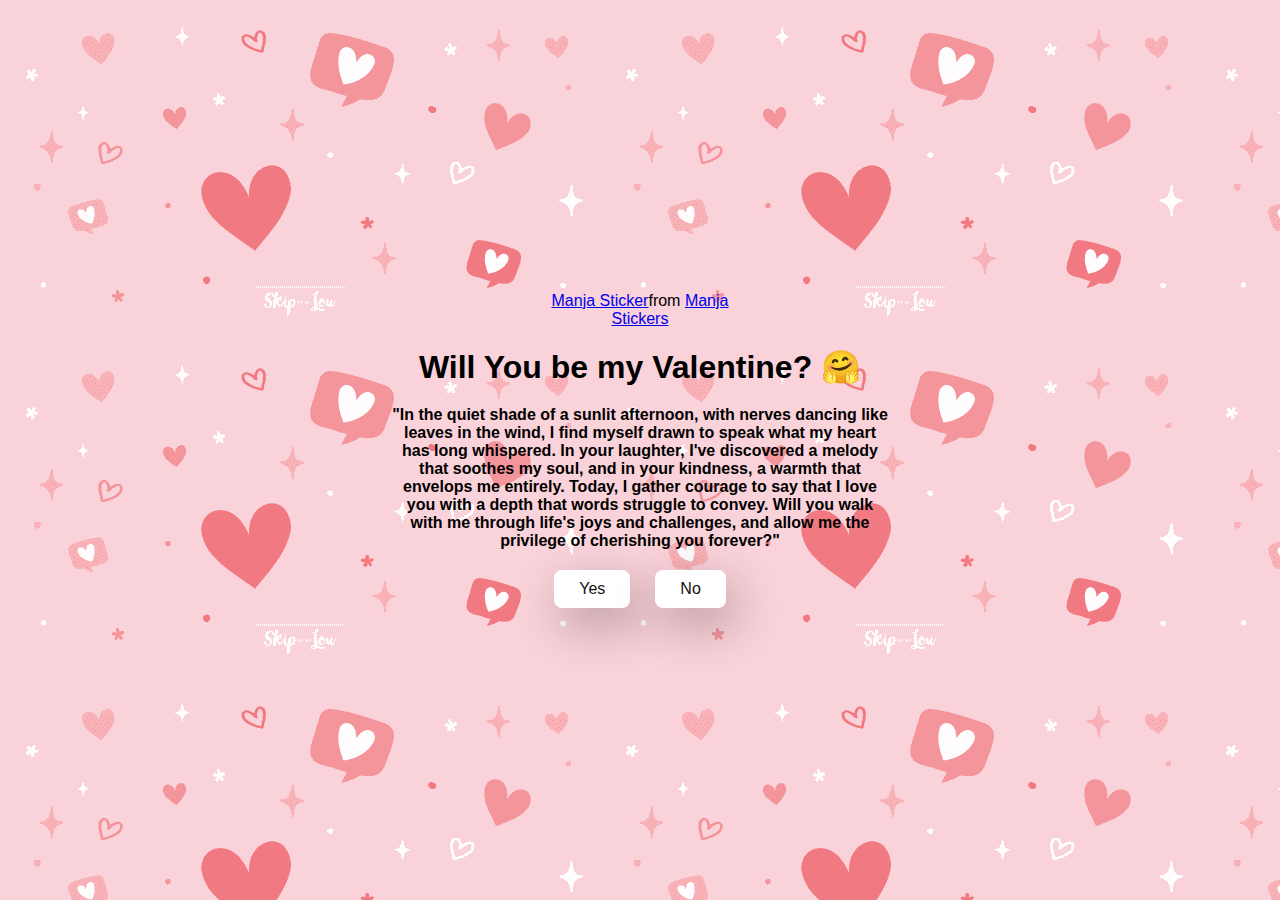
<file: Ask her out-Valentines Day spl/index.html>
<!DOCTYPE html>
<html lang="en">
  <head>
    <meta charset="UTF-8" />
    <meta name="viewport" content="width=device-width, initial-scale=1.0" />
    <title>Ask Her Out</title>

    <link rel="stylesheet" href="./style.css" />
  </head>
  <body>
    <div class="container">
      <div
        class="tenor-gif-embed"
        data-postid="22885016"
        data-share-method="host"
        data-aspect-ratio="1.04918"
        data-width="100%"
      >
        <a href="https://tenor.com/view/manja-gif-22885016">Manja Sticker</a
        >from
        <a href="https://tenor.com/search/manja-stickers">Manja Stickers</a>
      </div>
      <script
        type="text/javascript"
        async
        src="https://tenor.com/embed.js"
      ></script>
      <B><h1>Will You be my Valentine? 🤗</h1></B>
      <B><p>"In the quiet shade of a sunlit afternoon, with nerves dancing like 
          leaves in the wind, I find myself drawn to speak what my heart has
          long whispered. In your laughter, I've discovered a melody that 
          soothes my soul, and in your kindness, a warmth that envelops me 
          entirely. Today, I gather courage to say that I love you with a 
          depth that words struggle to convey. Will you walk with me through
          life's joys and challenges, and allow me the privilege of cherishing
          you forever?"</p></B>

      <div class="btn">
        <a href="yes.html">Yes</a>
        <a href="no1.html">No</a>
      </div>
    </div>
  </body>
</html>
</file>
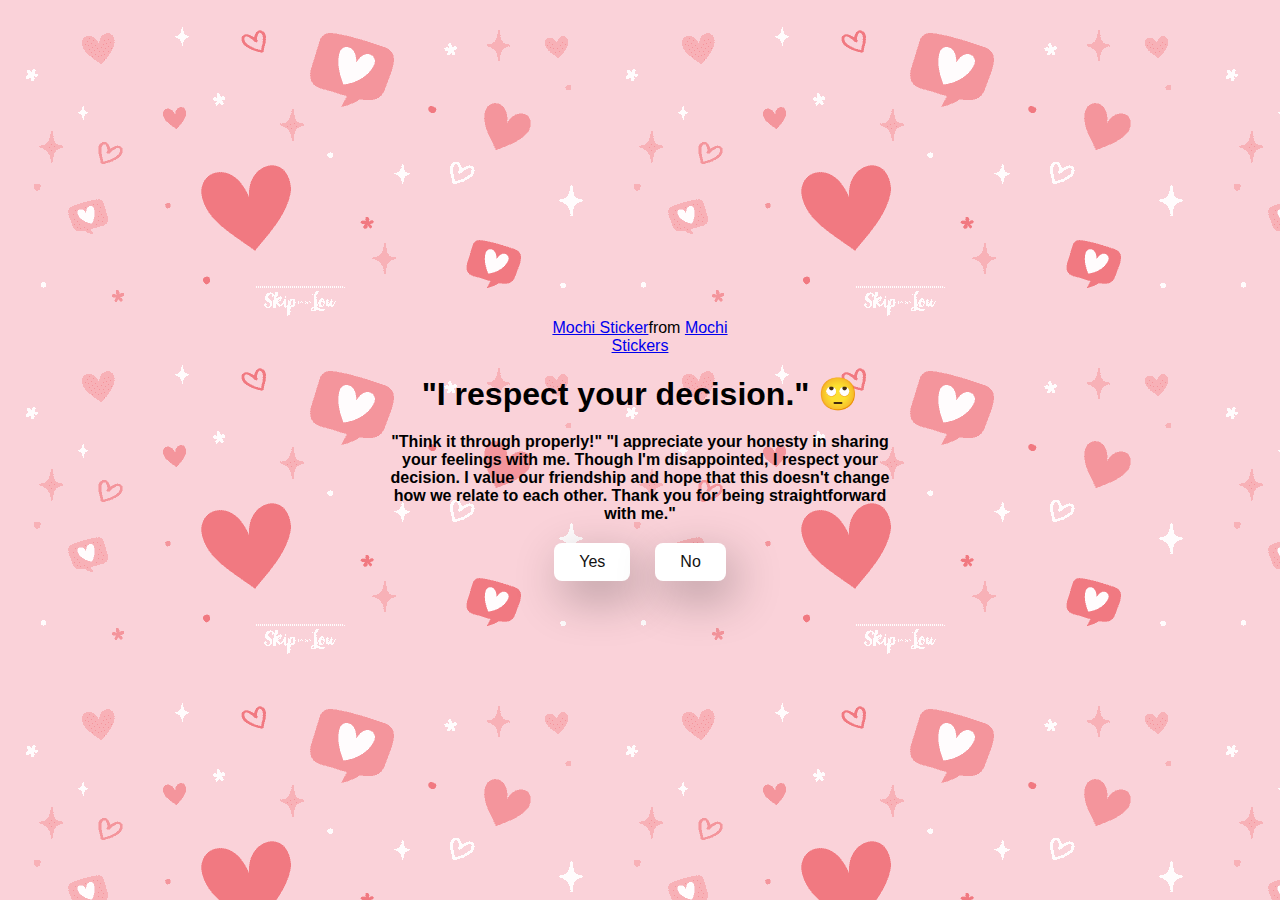
<file: Ask her out-Valentines Day spl/no1.html>
<!DOCTYPE html>
<html lang="en">
  <head>
    <meta charset="UTF-8" />
    <meta name="viewport" content="width=device-width, initial-scale=1.0" />
    <title>Ask Her Out</title>

    <link rel="stylesheet" href="./style.css" />
  </head>
  <body>
    <div class="container">
      <div
        class="tenor-gif-embed"
        data-postid="22050818"
        data-share-method="host"
        data-aspect-ratio="1"
        data-width="100%"
      >
        <a href="https://tenor.com/view/mochi-gif-22050818">Mochi Sticker</a
        >from
        <a href="https://tenor.com/search/mochi-stickers">Mochi Stickers</a>
      </div>
      <script
        type="text/javascript"
        async
        src="https://tenor.com/embed.js"
      ></script>
      <B><h1>"I respect your decision." 🙄</h1></B>
      <B><p>"Think it through properly!" 
        "I appreciate your honesty in sharing your feelings with me. 
         Though I'm disappointed, I respect your decision. I value 
         our friendship and hope that this doesn't change how we relate 
         to each other. Thank you for being straightforward with me."</p></B>

      <div class="btn">
        <a href="yes.html">Yes</a>
        <a href="no2.html">No</a>
      </div>
    </div>
  </body>
</html>
</file>
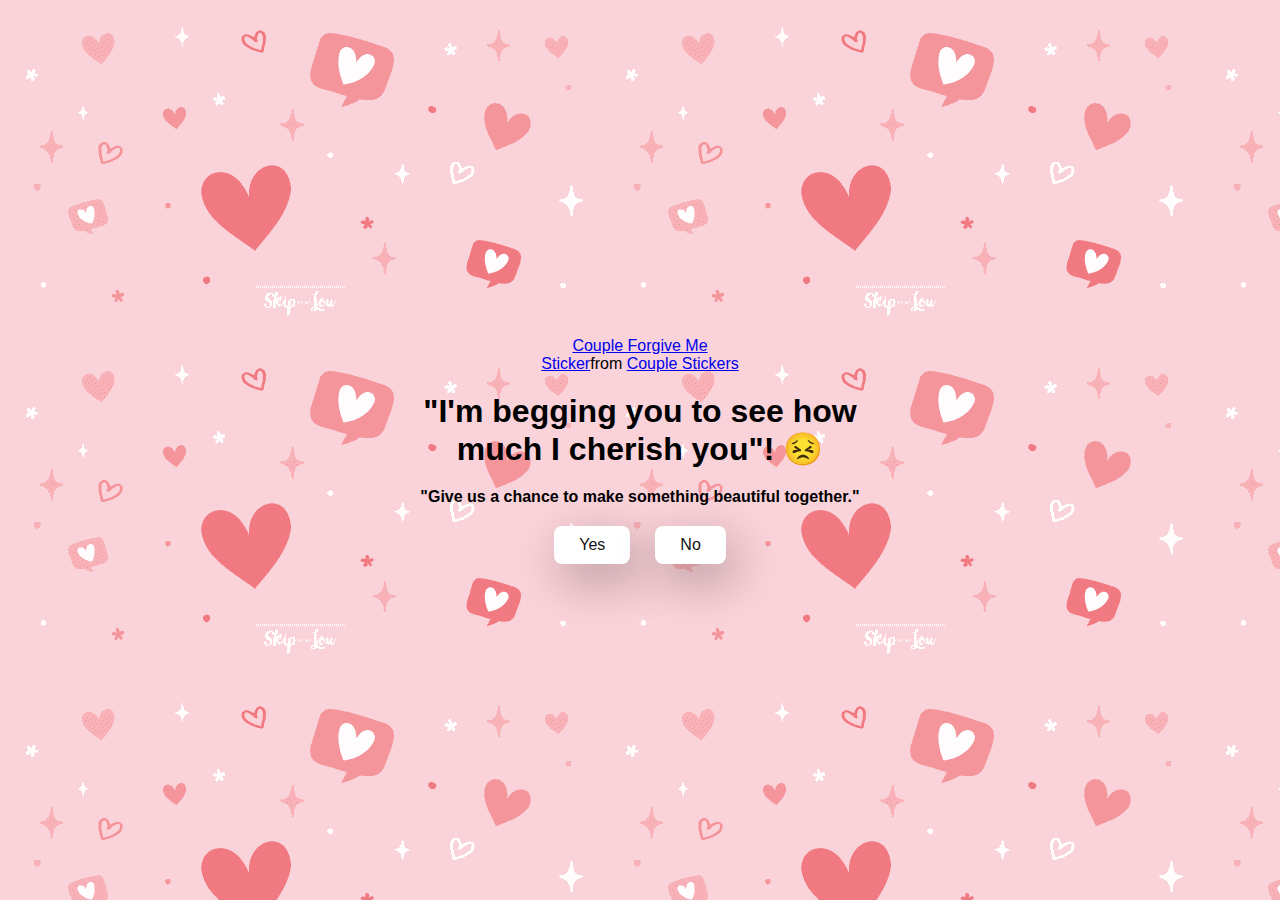
<file: Ask her out-Valentines Day spl/no2.html>
<!DOCTYPE html>
<html lang="en">
  <head>
    <meta charset="UTF-8" />
    <meta name="viewport" content="width=device-width, initial-scale=1.0" />
    <title>Ask Her Out</title>

    <link rel="stylesheet" href="./style.css" />
  </head>
  <body>
    <div class="container">
      <div
        class="tenor-gif-embed"
        data-postid="15195810"
        data-share-method="host"
        data-aspect-ratio="1"
        data-width="100%"
      >
        <a
          href="https://tenor.com/view/couple-forgive-me-asking-for-forgiveness-begging-crying-gif-15195810"
          >Couple Forgive Me Sticker</a
        >from
        <a href="https://tenor.com/search/couple-stickers">Couple Stickers</a>
      </div>
      <script
        type="text/javascript"
        async
        src="https://tenor.com/embed.js"
      ></script>

      <B><h1>"I'm begging you to see how much I cherish you"! 😣</h1></B>
      <B><p>"Give us a chance to make something beautiful together."</p></B>

      <div class="btn">
        <a href="yes.html">Yes</a>
        <a href="no3.html">No</a>
      </div>
    </div>
  </body>
</html>
</file>
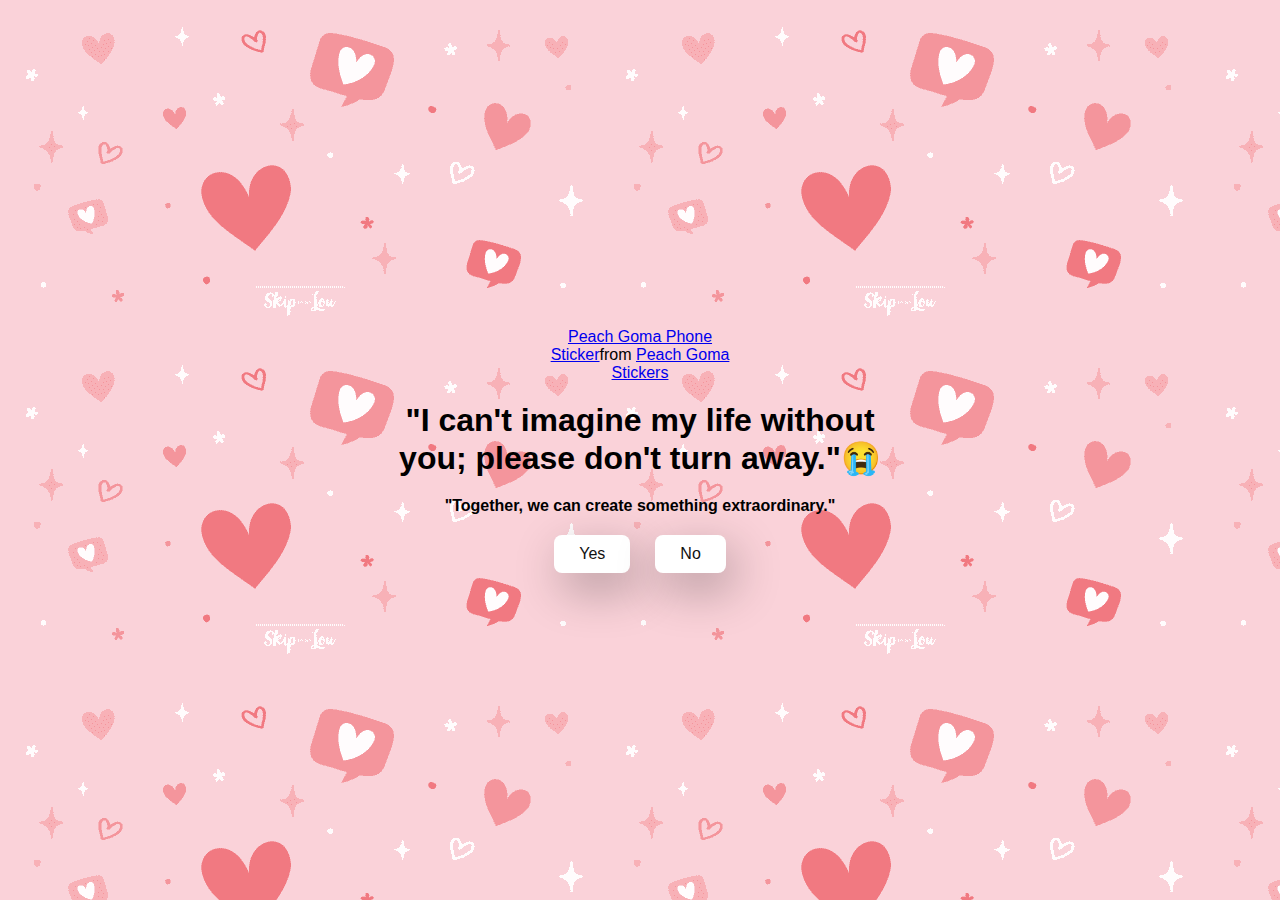
<file: Ask her out-Valentines Day spl/no3.html>
<!DOCTYPE html>
<html lang="en">
  <head>
    <meta charset="UTF-8" />
    <meta name="viewport" content="width=device-width, initial-scale=1.0" />
    <title>Ask Her Out</title>

    <link rel="stylesheet" href="./style.css" />
  </head>
  <body>
    <div class="container">
      <div
        class="tenor-gif-embed"
        data-postid="15974530976611222074"
        data-share-method="host"
        data-aspect-ratio="1.26923"
        data-width="100%"
      >
        <a
          href="https://tenor.com/view/peach-goma-phone-gif-15974530976611222074"
          >Peach Goma Phone Sticker</a
        >from
        <a href="https://tenor.com/search/peach+goma-stickers"
          >Peach Goma Stickers</a
        >
      </div>
      <script
        type="text/javascript"
        async
        src="https://tenor.com/embed.js"
      ></script>

      <B><h1>"I can't imagine my life without you; please don't turn away."😭</h1></B>
      <B><p>"Together, we can create something extraordinary."</p></B>

      <div class="btn">
        <a href="yes.html">Yes</a>
        <a href="#" id="move-random">No</a>
      </div>
    </div>

    <script src="./script.js"></script>
  </body>
</html>
</file>
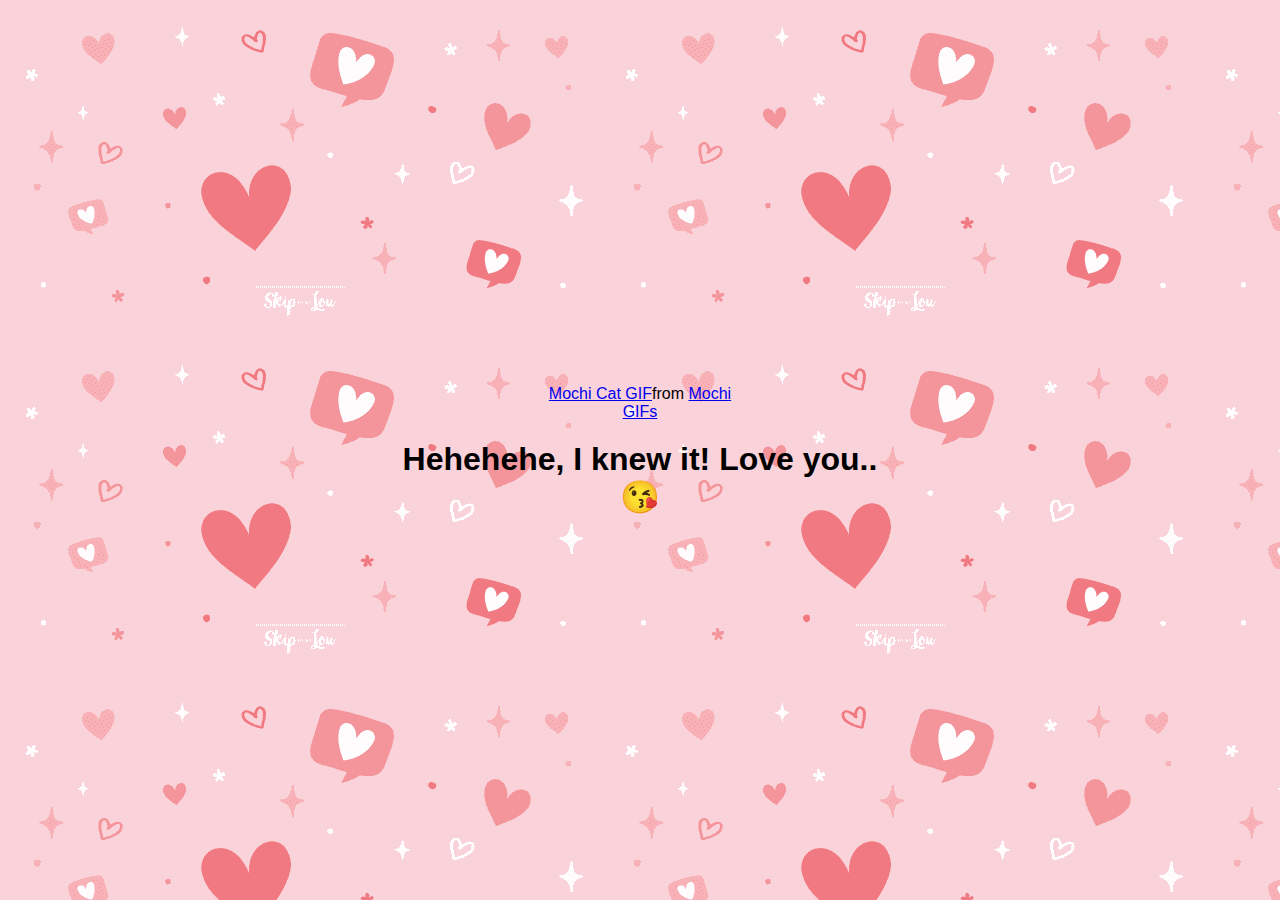
<file: Ask her out-Valentines Day spl/yes.html>
<!DOCTYPE html>
<html lang="en">
  <head>
    <meta charset="UTF-8" />
    <meta name="viewport" content="width=device-width, initial-scale=1.0" />
    <title>Ask Her Out</title>

    <link rel="stylesheet" href="./style.css" />
  </head>
  <body>
    <div class="container">
      <div
        class="tenor-gif-embed"
        data-postid="253027946666209433"
        data-share-method="host"
        data-aspect-ratio="1.37853"
        data-width="100%"
      >
        <a
          href="https://tenor.com/view/mochi-cat-mochi-and-goma-goma-and-peach-mochi-mochi-peach-cat-gif-gif-253027946666209433"
          >Mochi Cat GIF</a
        >from <a href="https://tenor.com/search/mochi-gifs">Mochi GIFs</a>
      </div>
      <script
        type="text/javascript"
        async
        src="https://tenor.com/embed.js"
      ></script>
      <B><h1>Hehehehe, I knew it! Love you..😘</h1></B>
    </div>
  </body>
</html>
</file>
<file: Ask her out-Valentines Day spl/style.css>
* {
    margin: 0;
    padding: 0;
    box-sizing: border-box;
    font-family: sans-serif;
  }
  
  body {
    width: 100%;
    min-height: 100vh;
    display: flex;
    justify-content: center;
    align-items: center;
    background:url(img/proposal.webp)
  }
  
  .container {
    display: flex;
    flex-direction: column;
    text-align: center;
    align-items: center;
    gap: 20px;
    max-width: 500px;
    margin: 20px;
  }
  
  .container .tenor-gif-embed {
    max-width: 200px;
  }
  
  .container .btn {
    display: flex;
    gap: 25px;
  }
  
  .btn a {
    text-decoration: none;
    color: #111;
    background: #fff;
    padding: 10px 25px;
    border-radius: 8px;
    box-shadow: 0.5rem 1rem 3rem hsl(0, 0%, 0%, 0.3);
  }
</file>
